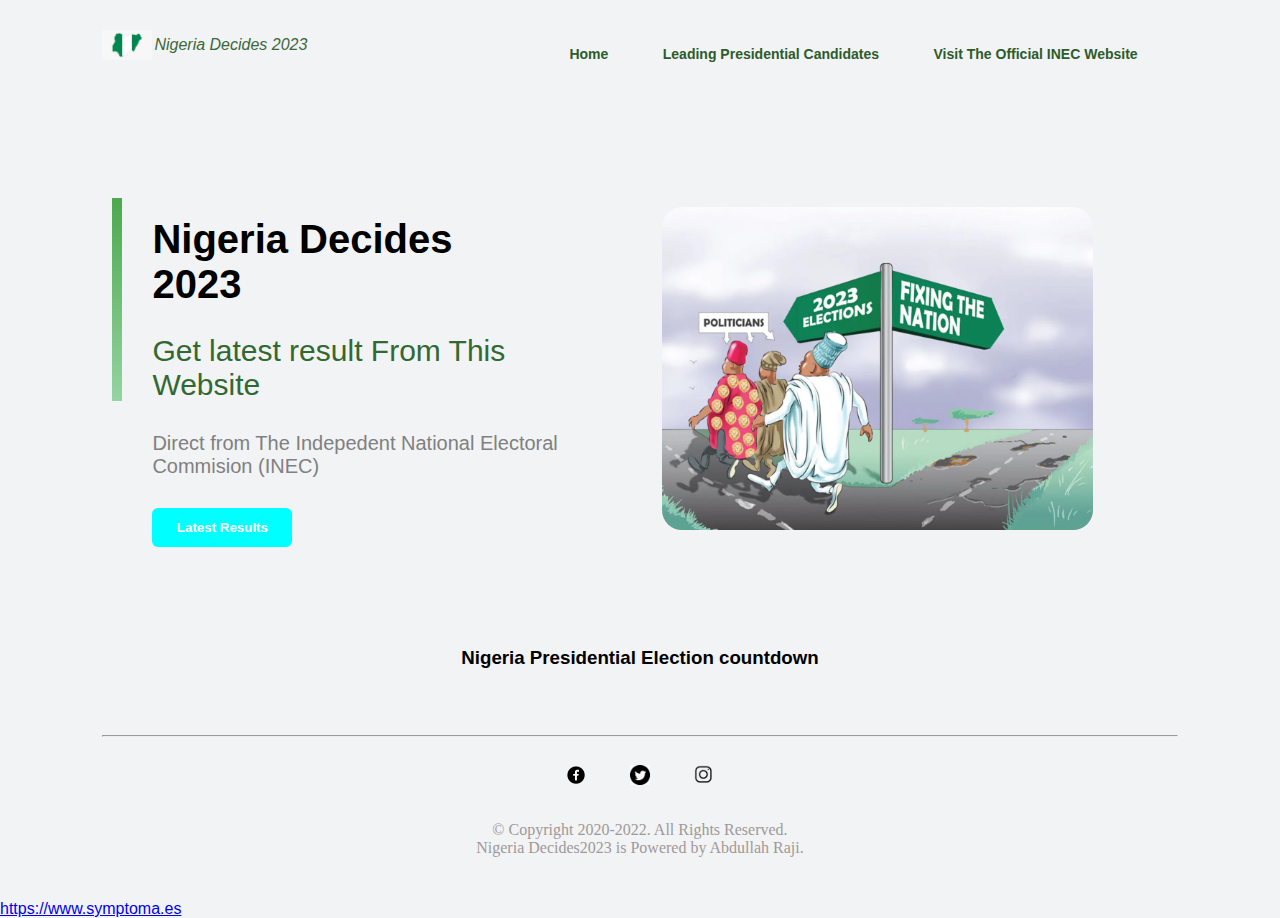
<file: index.html>
<!DOCTYPE html>
<html lang="en">
<head>
    <meta charset="UTF-8">
    <meta http-equiv="X-UA-Compatible" content="IE=edge">
    <meta name="viewport" content="width=device-width, initial-scale=1.0">
    <title>Nigeria Decides2023</title>
    <link rel="stylesheet" href="style.css">
    <!-- Google tag (gtag.js) -->
<script async src="https://www.googletagmanager.com/gtag/js?id=G-ECP4KL616R"></script>
<script>
  window.dataLayer = window.dataLayer || [];
  function gtag(){dataLayer.push(arguments);}
  gtag('js', new Date());

  gtag('config', 'G-ECP4KL616R');
</script>
</head>
<body>
    <div class="container">
        <div class="navbar">
    <img src="logo.png" class="logo">
    <p style="font-style: italic; color: rgb(58, 104, 58); padding: 2px;">Nigeria Decides 2023</p>
    <nav>
        <ul id="menulist">
            <li><a href="index.html">Home</a></li>
  
            <li><a href="leading.html"> Leading Presidential Candidates</a></li>
            <li><a href="https://www.inecnigeria.org/">Visit The Official INEC Website</a></li>

            
            

        </ul>
    </nav>
    <img src="menu-icon.png" class="menu-icon" onclick="togglemenu()">
        </div>
        <div class="row">
            <div class="col-1">
               <h1>Nigeria Decides <br> 2023</h1>
               <h3>Get latest result From This Website</h3>
               <p>Direct from The Indepedent National Electoral Commision (INEC)</p>
               <button type="button"><a href="latest.html">Latest Results</a> <img src="arrow.png" alt=""></button>
              
            </div>
            <div class="col-2">
                <img src="controller.png" class="controller" style="border-radius: 20px; background-color: linear-gradient(green , white);">
               
            </div>
            

           
</div>
<div class="countdown" style="text-align: center;">
    <h3>Nigeria Presidential Election countdown</h3>
</div>
<div id="demo">
   

</div>

<hr>
<div class="social-link">
 <a href="https://www.facebook.com/rajiabolanle.abolanle"> <img src="fb.png"></a>
  <a href="https://twitter.com/RajiAbdullahi18"><img src="twitter.png"></a>
  <img src="instagram.png">

</div>
<div class="company">
    <p style="color: rgb(158, 153, 153); text-align: center; font-family:'Times New Roman', Times, serif;">© Copyright 2020-2022. All Rights Reserved.
       <br> Nigeria Decides2023 is Powered by Abdullah Raji.
        </p>
</div>

             </div>

             <script>
                var menulist = document.getElementById("menulist");
                menulist.style.maxHeight= "0px"
                function togglemenu(){

                    if (  menulist.style.maxHeight == "0px")
                    {
                        menulist.style.maxHeight= "130px"
                    }
                    else 
                    {
                        menulist.style.maxHeight= "0px"
                    }

                }
                
// Set the date we're counting down to
var countDownDate = new Date("February 25, 2023 12:00:00").getTime();

// Update the count down every 1 second
var x = setInterval(function() {

  // Get today's date and time
  var now = new Date().getTime();

  // Find the distance between now and the count down date
  var distance = countDownDate - now;

  // Time calculations for days, hours, minutes and seconds
  var days = Math.floor(distance / (1000 * 60 * 60 * 24));
  var hours = Math.floor((distance % (1000 * 60 * 60 * 24)) / (1000 * 60 * 60));
  var minutes = Math.floor((distance % (1000 * 60 * 60)) / (1000 * 60));
  var seconds = Math.floor((distance % (1000 * 60)) / 1000);

  // Display the result in the element with id="demo"
  document.getElementById("demo").innerHTML = days + "d " + hours + "h "
  + minutes + "m " + seconds + "s ";

  // If the count down is finished, write some text
  if (distance < 0) {
    clearInterval(x);
    document.getElementById("demo").innerHTML = "EXPIRED";
  }
}, 1000);
                
             </script>
           <!DOCTYPE html>
            <a href='https://www.symptoma.es/'>https://www.symptoma.es</a> <script type='text/javascript' src='https://www.freevisitorcounters.com/auth.php?id=cd130d471495966dee981abd501444669b6098c0'></script>
<script type="text/javascript" src="https://www.freevisitorcounters.com/en/home/counter/1005145/t/5"></script>
           <html>
           <body>
             
            
           </body>
           </html>   
              
</body>
</html>
</file>
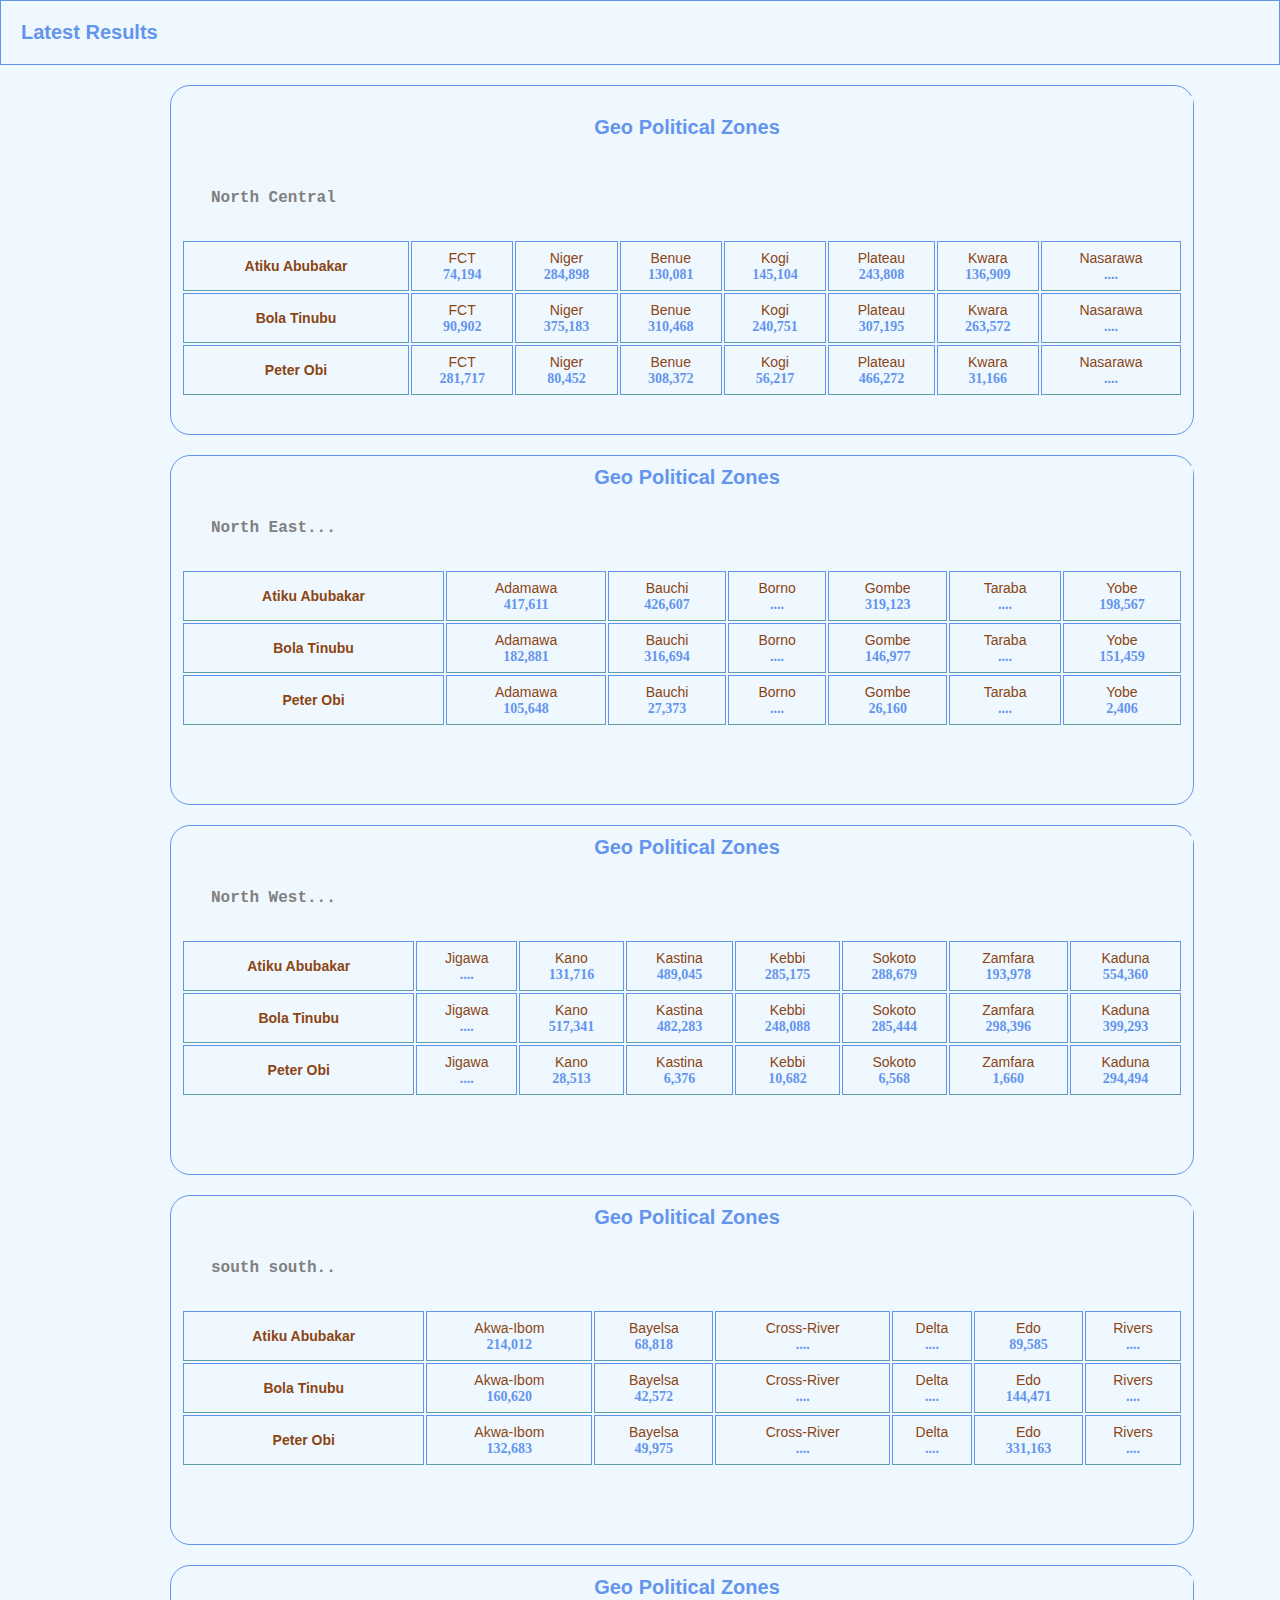
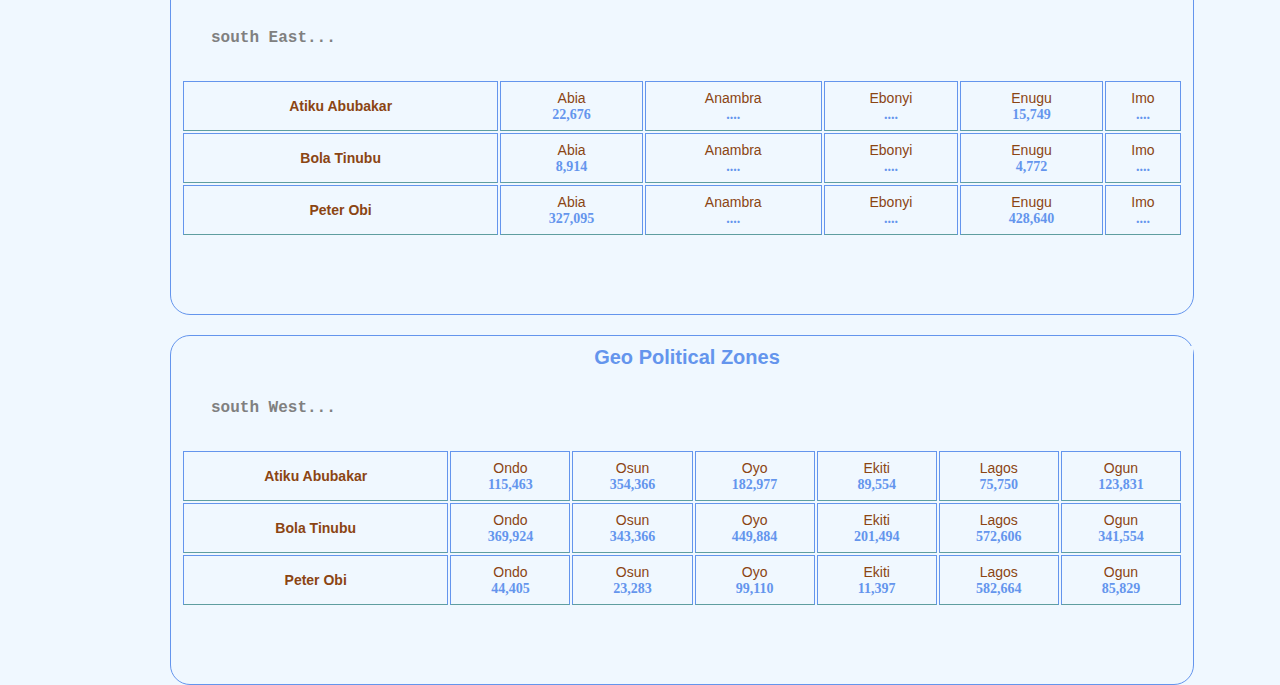
<file: latest.html>
<!DOCTYPE html>
<html lang="en">
  <head>
    <meta charset="UTF-8" />
    <meta http-equiv="X-UA-Compatible" content="IE=edge" />
    <meta name="viewport" content="width=device-width, initial-scale=1.0" />
    <title>nigeriadeciedes2023/latestresults</title>
    <link rel="stylesheet" href="styles.css" />
  </head>
  <body>
    <div class="logotext">
      <h1>Latest Results</h1>
    <a href="index.html"> <img src="logos.png"></a>
    </div>
<div class="regions">
    <h1>Geo Political Zones</h1>
    
 <p> North Central</p>
   
</head>

<table>
    <thead>
        <tr>
            <div class="table">
           
           
        </tr>
     </thead>
    <tbody>
        <tr>
            <th>Atiku Abubakar</th>
            <td>FCT <br><span>74,194</span></td>
            <td>Niger <br><span>284,898</span></td>
            <td>Benue <br><span>130,081</span></td>
            <td> Kogi <br><span>145,104</span></td>
            <td>Plateau <br><span>243,808</span></td>
            <td>Kwara <br><span>136,909</span></td>
            <td>Nasarawa<br><span>....</span></td>

            
        </tr>
        <tr>
            <th>Bola Tinubu</th>
            <td>FCT <br><span>90,902</span></td>
            <td>Niger <br><span>375,183</span></td>
            <td>Benue <br><span>310,468</span></td>
            <td> Kogi <br><span>240,751</span></td>
            <td>Plateau <br><span>307,195</span></td>
            <td>Kwara <br><span>263,572</span></td>
            <td>Nasarawa<br><span>....</span></td>

            
            
        </tr>
        <tr>
            <th>Peter Obi</th>
            <td>FCT <br><span>281,717</span></td>
            <td>Niger <br><span>80,452</span></td>
            <td>Benue <br><span>308,372</span></td>
            <td> Kogi <br><span>56,217</span></td>
            <td>Plateau <br><span>466,272</span></td>
            <td>Kwara <br><span>31,166</span></td>
            <td>Nasarawa<br><span>....</span></td>

            
           
        </tr>
    </tbody>
</table>

</div>

<div class="regions">
  <h1 style="padding: 0;">Geo Political Zones</h1>
  
  
<p>North East...</p>
 
</head>

<table>
  <thead>
      <tr>
          <div class="table">
         
        
      </tr>
   </thead>
  <tbody>
      <tr>
          <th>Atiku Abubakar</th>     
          <td>Adamawa <br><span>417,611</span></td>
            <td>Bauchi <br><span>426,607</span></td>
            <td>Borno<br><span>....</span></td>
            <td> Gombe <br><span>319,123</span></td>
            <td>Taraba <br><span>....</span></td>
            <td>Yobe<br><span>198,567</span></td>
            
          
      </tr>
      <tr>
          <th>Bola Tinubu</th>
          <td>Adamawa <br><span>182,881</span></td>
          <td>Bauchi <br><span>316,694</span></td>
          <td>Borno<br><span>....</span></td>
          <td> Gombe <br><span>146,977</span></td>
          <td>Taraba <br><span>....</span></td>
          <td>Yobe<br><span>151,459</span></td>
          
      </tr>
      <tr>
          <th>Peter Obi</th>
          <td>Adamawa <br><span>105,648</span></td>
          <td>Bauchi <br><span>27,373</span></td>
          <td>Borno<br><span>....</span></td>
          <td> Gombe <br><span>26,160</span></td>
          <td>Taraba <br><span>....</span></td>
          <td>Yobe<br><span>2,406</span></td>
      </tr>
  </tbody>
</table>

</div>

<div class="regions">
    <h1 style="padding: 0;">Geo Political Zones</h1>
    
    
  <p>North West...</p>
   
  </head>
  
  <table>
    <thead>
        <tr>
            <div class="table">
           
          
        </tr>
     </thead>
    <tbody>
        <tr>
            <th>Atiku Abubakar</th>     
            <td>Jigawa <br><span>....</span></td>
              <td>Kano <br><span>131,716</span></td>
              <td>Kastina<br><span>489,045</span></td>
              <td> Kebbi<br><span>285,175</span></td>
              <td>Sokoto<br><span>288,679</span></td>
              <td>Zamfara<br><span>193,978</span></td>
              <td>Kaduna<br><span>554,360</span></td>

              

              
            
        </tr>
        <tr>
            <th>Bola Tinubu</th>
            <td>Jigawa <br><span>....</span></td>
              <td>Kano <br><span>517,341</span></td>
              <td>Kastina<br><span>482,283</span></td>
              <td> Kebbi<br><span>248,088</span></td>
              <td>Sokoto<br><span>285,444</span></td>
              <td>Zamfara<br><span>298,396</span></td>
              <td>Kaduna<br><span>399,293</span></td>

              
            
        </tr>
        <tr>
            <th>Peter Obi</th>
            <td>Jigawa <br><span>....</span></td>
            <td>Kano <br><span>28,513</span></td>
            <td>Kastina<br><span>6,376</span></td>
            <td> Kebbi<br><span>10,682</span></td>
            <td>Sokoto<br><span>6,568</span></td>
            <td>Zamfara<br><span>1,660</span></td>
            <td>Kaduna<br><span>294,494</span></td>

            
        </tr>
    </tbody>
  </table>
  
  </div>

  <div class="regions">
    <h1 style="padding: 0;">Geo Political Zones</h1>
    
    
  <p>south south..</p>
   
  </head>
  
  <table>
    <thead>
        <tr>
            <div class="table">
           
          
        </tr>
     </thead>
    <tbody>
        <tr>
            <th>Atiku Abubakar</th>     
            <td>Akwa-Ibom <br><span>214,012</span></td>
              <td>Bayelsa <br><span>68,818</span></td>
              <td>Cross-River<br><span>....</span></td>
              <td> Delta<br><span>....</span></td>
              <td>Edo<br><span>89,585</span></td>
              <td>Rivers<br><span>....</span></td>
              
            
        </tr>
        <tr>
            <th>Bola Tinubu</th>
            <td>Akwa-Ibom <br><span>160,620</span></td>
            <td>Bayelsa <br><span>42,572</span></td>
            <td>Cross-River<br><span>....</span></td>
            <td> Delta<br><span>....</span></td>
            <td>Edo<br><span>144,471</span></td>
            <td>Rivers<br><span>....</span></td>
              
            
        </tr>
        <tr>
            <th>Peter Obi</th>
            <td>Akwa-Ibom <br><span>132,683</span></td>
            <td>Bayelsa <br><span>49,975</span></td>
            <td>Cross-River<br><span>....</span></td>
            <td> Delta<br><span>....</span></td>
            <td>Edo<br><span>331,163</span></td>
            <td>Rivers<br><span>....</span></td>
            
        </tr>
    </tbody>
  </table>
  
  </div>


  <div class="regions">
    <h1 style="padding: 0;">Geo Political Zones</h1>
    
    
  <p>south East...</p>
   
  </head>
  
  <table>
    <thead>
        <tr>
            <div class="table">
           
          
        </tr>
     </thead>
    <tbody>
        <tr>
            <th>Atiku Abubakar</th>     
            <td>Abia <br><span>22,676</span></td>
              <td>Anambra <br><span>....</span></td>
              <td>Ebonyi<br><span>....</span></td>
              <td> Enugu<br><span>15,749</span></td>
              <td>Imo<br><span>....</span></td>
            
              
            
        </tr>
        <tr>
            <th>Bola Tinubu</th>
            <td>Abia <br><span>8,914</span></td>
              <td>Anambra <br><span>....</span></td>
              <td>Ebonyi<br><span>....</span></td>
              <td> Enugu<br><span>4,772</span></td>
              <td>Imo<br><span>....</span></td>
              
            
        </tr>
        <tr>
            <th>Peter Obi</th>
            <td>Abia <br><span>327,095</span></td>
            <td>Anambra <br><span>....</span></td>
            <td>Ebonyi<br><span>....</span></td>
            <td> Enugu<br><span>428,640</span></td>
            <td>Imo<br><span>....</span></td>
        </tr>
    </tbody>
  </table>
  
  </div>

  <div class="regions">
    <h1 style="padding: 0;">Geo Political Zones</h1>
    
    
  <p>south West...</p>
   
  </head>
  
  <table>
    <thead>
        <tr>
            <div class="table">
           
          
        </tr>
     </thead>
    <tbody>
        <tr>
            <th>Atiku Abubakar</th>     
            <td>Ondo<br><span>115,463</span></td>
              <td>Osun <br><span>354,366</span></td>
              <td>Oyo<br><span>182,977</span></td>
              <td> Ekiti<br><span>89,554</span></td>
              <td>Lagos<br><span>75,750</span></td>
              <td>Ogun<br><span>123,831</span></td>

            
              
            
        </tr>
        <tr>
            <th>Bola Tinubu</th>
            <td>Ondo<br><span>369,924</span></td>
            <td>Osun <br><span>343,366</span></td>
            <td>Oyo<br><span>449,884</span></td>
            <td> Ekiti<br><span>201,494</span></td>
            <td>Lagos<br><span>572,606</span></td>
            <td>Ogun<br><span>341,554</span></td>
            
        </tr>
        <tr>
            <th>Peter Obi</th>
            <td>Ondo<br><span>44,405</span></td>
            <td>Osun <br><span>23,283</span></td>
            <td>Oyo<br><span>99,110</span></td>
            <td> Ekiti<br><span>11,397</span></td>
            <td>Lagos<br><span>582,664</span></td>
            <td>Ogun<br><span>85,829</span></td>
        </tr>
    </tbody>
  </table>
  
  </div>



</body>

</div>
   

  </body>
</html>
</file>
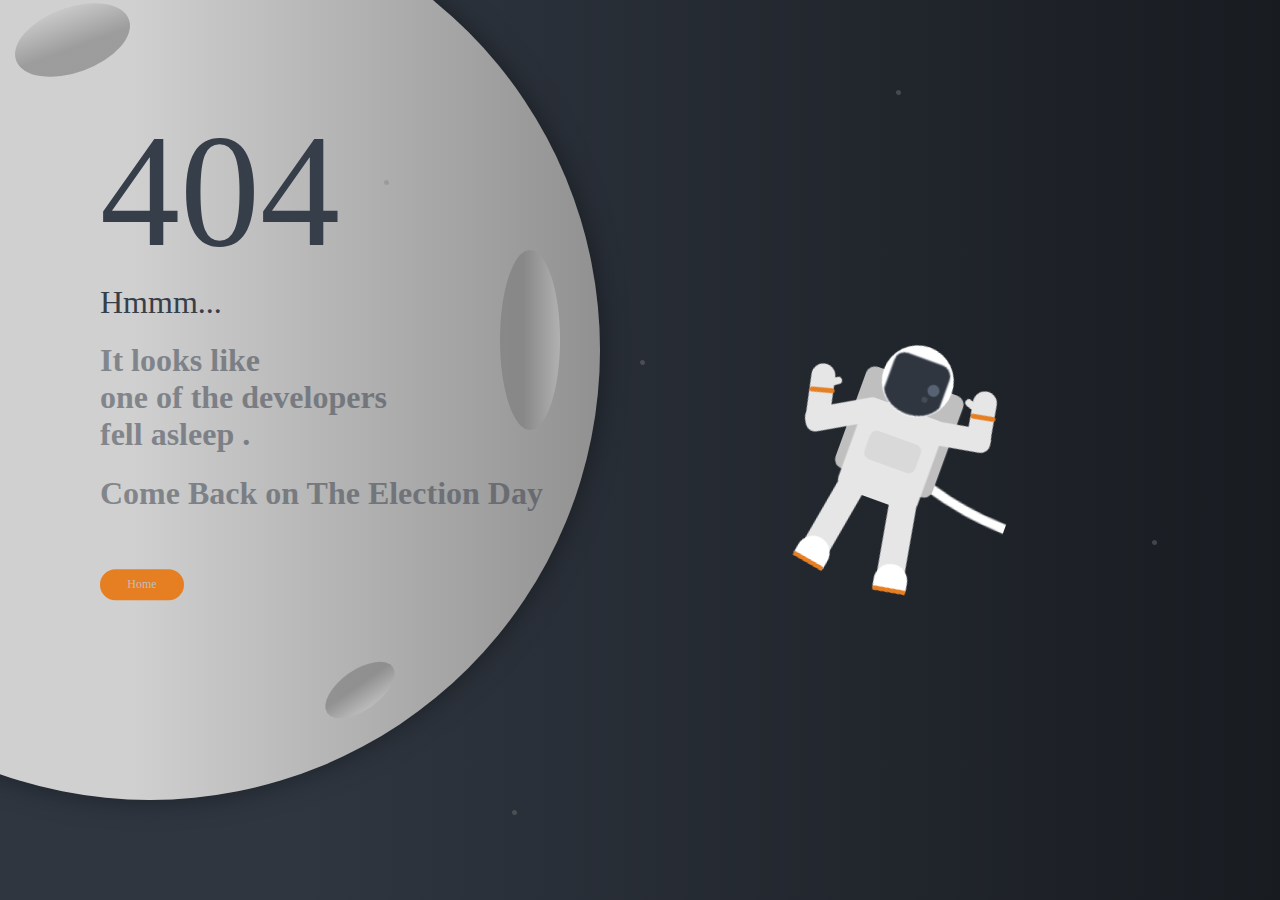
<file: latests.html>
<!DOCTYPE html>
<html lang="en">
<head>
  <meta charset="UTF-8" />
  <title>404 Error Page</title>
  <meta name="viewport" content="width=device-width, initial-scale=1.0" />
  <meta https-equiv="X-UA-Compatible" content="ie=edge" />
  <link rel="stylesheet" href="stylef.css" />
  <link href="https://fonts.googleapis.com/css2?family=IBM+Plex+Sans:wght@500&display=swap" rel="stylesheet">
  <link rel="stylesheet" href="https://cdnjs.cloudflare.com/ajax/libs/font-awesome/4.7.0/css/font-awesome.min.css">
</head>
<body>
    <div class="moon"></div>
    <div class="moon__crater moon__crater1"></div>
    <div class="moon__crater moon__crater2"></div>
    <div class="moon__crater moon__crater3"></div>
    
    <div class="star star1"></div>
    <div class="star star2"></div>
    <div class="star star3"></div>
    <div class="star star4"></div>
    <div class="star star5"></div>
    
    <div class="error">
      <div class="error__title"> 404 </div>
      <div class="error__subtitle">Hmmm...</div>
      <div class="error__description">
        <h1>It looks like <br> one of the   developers <br> fell asleep .</h1>
      <h1>Come Back on The Election Day</h1></div>

      <button class="error__button error__button--active"><a href="index.html">Home</a></button>
      
    </div>
    
    <div class="astronaut">
      <div class="astronaut__backpack"></div>
      <div class="astronaut__body"></div>
      <div class="astronaut__body__chest"></div>
      <div class="astronaut__arm-left1"></div>
      <div class="astronaut__arm-left2"></div>
      <div class="astronaut__arm-right1"></div>
      <div class="astronaut__arm-right2"></div>
      <div class="astronaut__arm-thumb-left"></div>
      <div class="astronaut__arm-thumb-right"></div>
      <div class="astronaut__leg-left"></div>
      <div class="astronaut__leg-right"></div>
      <div class="astronaut__foot-left"></div>
      <div class="astronaut__foot-right"></div>
      <div class="astronaut__wrist-left"></div>
      <div class="astronaut__wrist-right"></div>
      
      <div class="astronaut__cord">
        <canvas id="cord" height="500px" width="200px"></canvas>
      </div>
      
      <div class="astronaut__head">
        <canvas id="visor" width="60px" height="60px"></canvas>
        <div class="astronaut__head-visor-flare1"></div>
        <div class="astronaut__head-visor-flare2"></div>
      </div>
    </div>
    <script>
        function drawVisor() {
  const canvas = document.getElementById('visor');
  const ctx = canvas.getContext('2d');
  
  ctx.beginPath();
  ctx.moveTo(5, 45);
  ctx.bezierCurveTo(15, 64, 45, 64, 55, 45);
  
  ctx.lineTo(55, 20);
  ctx.bezierCurveTo(55, 15, 50, 10, 45, 10);
  
  ctx.lineTo(15, 10);
  
  ctx.bezierCurveTo(15, 10, 5, 10, 5, 20);
  ctx.lineTo(5, 45);
  
  ctx.fillStyle = '#2f3640';
  ctx.strokeStyle = '#f5f6fa';
  ctx.fill();
  ctx.stroke();
}

const cordCanvas = document.getElementById('cord');
const ctx = cordCanvas.getContext('2d');

let y1 = 160;
let y2 = 100;
let y3 = 100;

let y1Forward = true;
let y2Forward = false;
let y3Forward = true;

function animate() {
  requestAnimationFrame(animate);
  ctx.clearRect(0, 0, innerWidth, innerHeight);
  
  ctx.beginPath();
  ctx.moveTo(130, 170);
  ctx.bezierCurveTo(250, y1, 345, y2, 400, y3);
  
  ctx.strokeStyle = 'white';
  ctx.lineWidth = 8;
  ctx.stroke();
 
  
  if (y1 === 100) {
    y1Forward = true;
  }
  
  if (y1 === 300) {
    y1Forward = false;
  }
  
  if (y2 === 100) {
    y2Forward = true;
  }
  
  if (y2 === 310) {
    y2Forward = false;
  }
  
  if (y3 === 100) {
    y3Forward = true;
  }
  
  if (y3 === 317) {
    y3Forward = false;
  }
  
  y1Forward ? y1 += 1 : y1 -= 1;
  y2Forward ? y2 += 1 : y2 -= 1;
  y3Forward ? y3 += 1 : y3 -= 1;
}

drawVisor();
animate();


    </script>

</body>
</html>
</file>
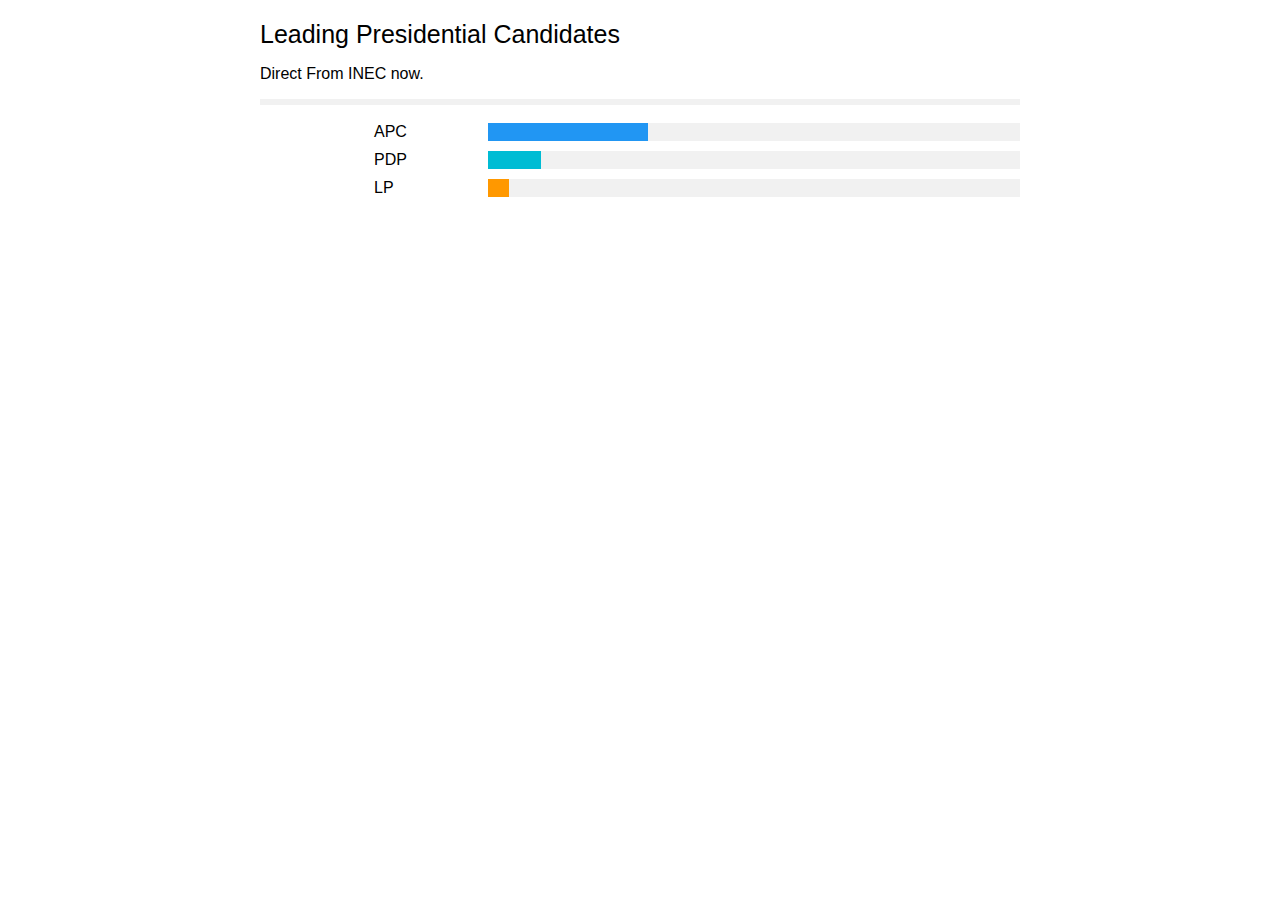
<file: leading.html>
<!DOCTYPE html>
<html>
<head>
<meta name="viewport" content="width=device-width, initial-scale=1">
<!-- Font Awesome Icon Library -->
<link rel="stylesheet" href="https://cdnjs.cloudflare.com/ajax/libs/font-awesome/4.7.0/css/font-awesome.min.css">
<style>
* {
  box-sizing: border-box;
}

body {
  font-family: Arial;
  margin: 0 auto; /* Center website */
  max-width: 800px; /* Max width */
  padding: 20px;
}

.heading {
  font-size: 25px;
  margin-right: 25px;
}

.fa {
  font-size: 25px;
}

.checked {
  color: orange;
}

/* Three column layout */
.side {
  float: left;
  width: 15%;
  margin-top:10px;
}

.middle {
  margin-top:10px;
  float: left;
  width: 70%;
}

/* Place text to the right */
.right {
  text-align: right;
}

/* Clear floats after the columns */
.row:after {
  content: "";
  display: table;
  clear: both;
}

/* The bar container */
.bar-container {
  width: 100%;
  background-color: #f1f1f1;
  text-align: center;
  color: white;
}

/* Individual bars */
.bar-5 {width: 100%; height: 18px; background-color: #04AA6D;}
.bar-4 {width: 30%; height: 18px; background-color: #2196F3;}
.bar-3 {width: 10%; height: 18px; background-color: #00bcd4;}
.bar-2 {width: 4%; height: 18px; background-color: #ff9800;}
.bar-1 {width: 15%; height: 18px; background-color: #f44336;}

/* Responsive layout - make the columns stack on top of each other instead of next to each other */
@media (max-width: 400px) {
  .side, .middle {
    width: 100%;
  }
  .right {
    display: none;
  }
}
</style>
</head>
<body>

<span class="heading">Leading Presidential Candidates</span>

<p>Direct From INEC now.</p>
<hr style="border:3px solid #f1f1f1">

<div class="row">
  
 
  <div class="side right">
    <div></div>
  </div>
  <div class="side">
    <div>APC</div>
  </div>
  <div class="middle">
    <div class="bar-container">
      <div class="bar-4"></div>
    </div>
  </div>
  <div class="side right">
    <div></div>
  </div>
  <div class="side">
    <div>PDP</div>
  </div>
  <div class="middle">
    <div class="bar-container">
      <div class="bar-3"></div>
    </div>
  </div>
  <div class="side right">
    <div></div>
  </div>
  <div class="side">
    <div>LP </div>
  </div>
  <div class="middle">
    <div class="bar-container">
      <div class="bar-2"></div>
    </div>
  </div>
  <div class="side right">
    <div></div>
  </div>
 

</body>
</html>
</file>
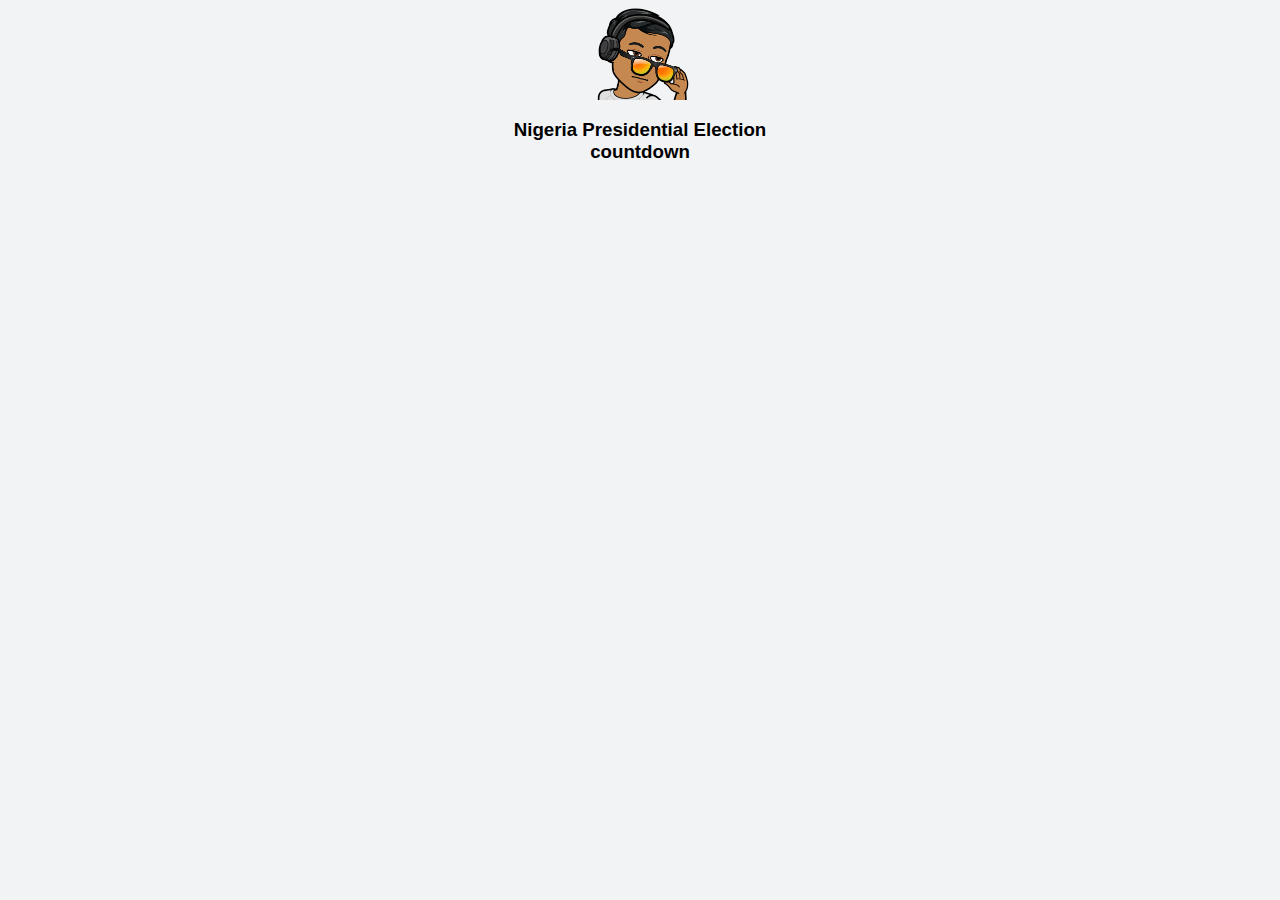
<file: leadings.html>
<!DOCTYPE html>
<html lang="en">
<head>
    <meta charset="UTF-8">
    <meta http-equiv="X-UA-Compatible" content="IE=edge">
    <meta name="viewport" content="width=device-width, initial-scale=1.0">
    <title>Nigeria Decides2023</title>
    <link rel="stylesheet" href="style.css">
</head>
<body>
    <div class="countdown" style="text-align:center">
        <img src="pic.png">
        <h3>Nigeria Presidential Election <br> countdown</h3>
    </div>
    <div id="demo"></div>
    <script>
        // Set the date we're counting down to
var countDownDate = new Date("February 25, 2023 12:00:00").getTime();

// Update the count down every 1 second
var x = setInterval(function() {

  // Get today's date and time
  var now = new Date().getTime();

  // Find the distance between now and the count down date
  var distance = countDownDate - now;

  // Time calculations for days, hours, minutes and seconds
  var days = Math.floor(distance / (1000 * 60 * 60 * 24));
  var hours = Math.floor((distance % (1000 * 60 * 60 * 24)) / (1000 * 60 * 60));
  var minutes = Math.floor((distance % (1000 * 60 * 60)) / (1000 * 60));
  var seconds = Math.floor((distance % (1000 * 60)) / 1000);

  // Display the result in the element with id="demo"
  document.getElementById("demo").innerHTML = days + "d " + hours + "h "
  + minutes + "m " + seconds + "s ";

  // If the count down is finished, write some text
  if (distance < 0) {
    clearInterval(x);
    document.getElementById("demo").innerHTML = "EXPIRED";
  }
}, 1000);
    </script>
</body>
</html>
</file>
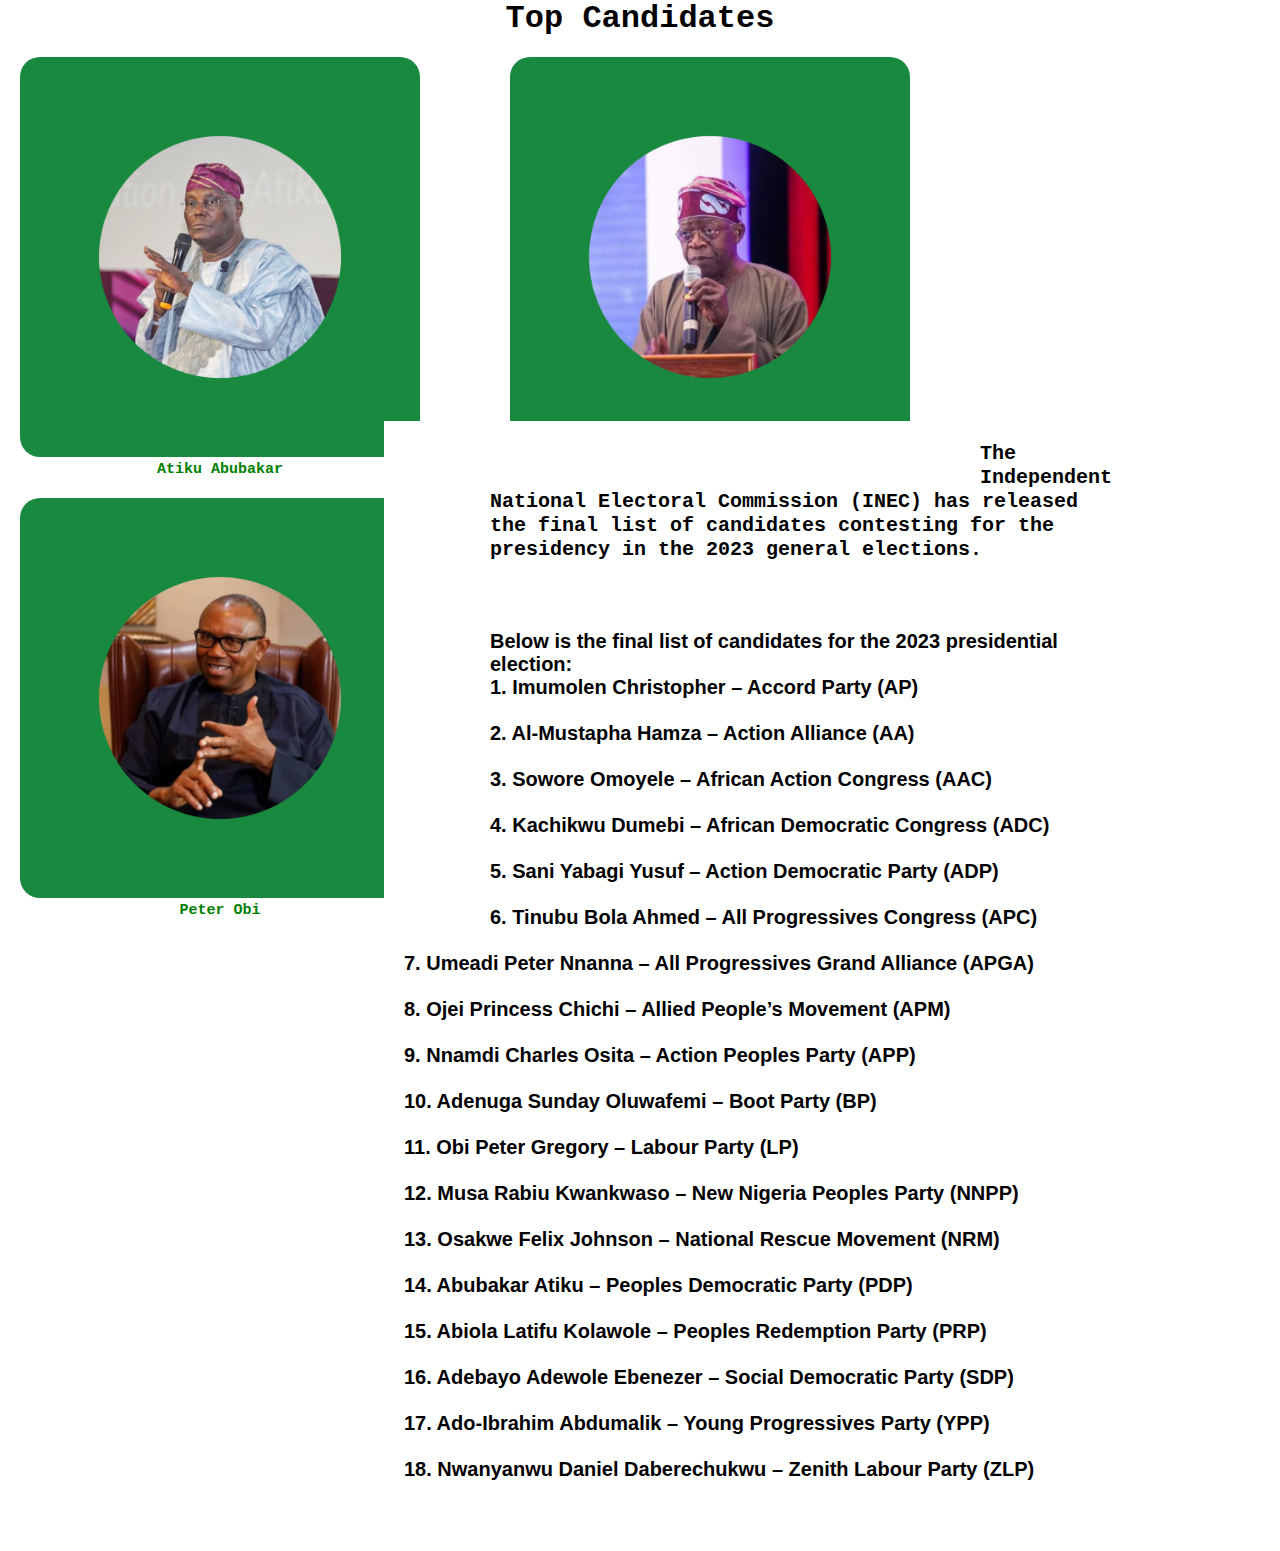
<file: political.html>
<!DOCTYPE html>
<html lang="en">
<head>
    <meta charset="UTF-8">
    <meta http-equiv="X-UA-Compatible" content="IE=edge">
    <meta name="viewport" content="width=device-width, initial-scale=1.0">
    <link rel="stylesheet" href="poli.css">
    <title>Political Parties</title>
</head>
<body>
    <div class="container">
        <div class="top">
          <h1>Top Candidates</h1>
       <ul>
            <div class="imgcolumn">
             <img src="atikus.png" alt="">
             <h1>Atiku Abubakar</h1>
            </div>
            <div class="imgcolumn">
            <img src="tinubus.png" alt="">
            <h1>Bola Tinubu</h1>
            </div>
            <div class="imgcolumn">
            <img src="peters.png" alt="">
            <h1>Peter Obi</h1>
            </div>
       </ul>

       <div class="text">
        <article>
            <b>The Independent National Electoral Commission (INEC) has released the final list of candidates contesting for the presidency in the 2023 general elections.</b>
<br>
<br>
<br>
<br>

            Below is the final list of candidates for the 2023 presidential election:
            <br>

1. Imumolen Christopher  – Accord Party (AP)
<br>
<br>

2. Al-Mustapha Hamza – Action Alliance (AA)
<br>
<br>

3. Sowore Omoyele – African Action Congress (AAC)
<br>
<br>

4. Kachikwu Dumebi – African Democratic Congress (ADC)
<br>
<br>

5. Sani Yabagi Yusuf  – Action Democratic Party (ADP)
<br>
<br>

6. Tinubu Bola Ahmed – All Progressives Congress (APC)
<br>
<br>

7. Umeadi Peter Nnanna –  All Progressives Grand Alliance (APGA)
<br>
<br>

8. Ojei Princess Chichi – Allied People’s Movement (APM)
<br>
<br>

9. Nnamdi Charles Osita – Action Peoples Party (APP)
<br>
<br>

10. Adenuga Sunday Oluwafemi – Boot Party (BP)
<br>
<br>

11. Obi Peter Gregory – Labour Party (LP)
<br>
<br>

12. Musa Rabiu Kwankwaso  – New Nigeria Peoples Party (NNPP)
<br>
<br>

13. Osakwe Felix Johnson  –  National Rescue Movement (NRM)
<br>
<br>

14. Abubakar Atiku – Peoples Democratic Party (PDP)
<br>
<br>

15. Abiola Latifu Kolawole – Peoples Redemption Party (PRP)
<br>
<br>

16. Adebayo Adewole Ebenezer – Social Democratic Party (SDP)
<br>
<br>

17. Ado-Ibrahim Abdumalik  – Young Progressives Party (YPP)
<br>
<br>

18. Nwanyanwu Daniel Daberechukwu – Zenith Labour Party (ZLP)
<br>
        </article>
       </div>
        </div>
    </div>
</body>
</html>
</file>
<file: style.css>
body{

    background-repeat: no-repeat;
    background-attachment: fixed;
    background-size: 100% 100%;
    height: 100%;
    margin: 0;
    font-family: sans-serif;
    background-color: #f2f3f4;
}

.container {
    width: 100%;
    min-height: 100vh;
    padding-left: 8%;
    padding-right: 8%;
    box-sizing: border-box;
    overflow: hidden;
}
.navbar{
    width: 100%;
    display: flex;
    align-items: center;
}
.logo{
    width: 50px;
    cursor: pointer;
    margin: 30px 0;
}
.menu-icon{
    width: 30px;
    cursor: pointer;
    display: none;
}
nav{
    flex: 1;
    text-align: right;
 
}
nav ul li {
    list-style: none;
    display: inline-block;
    margin-right: 30px;
}

nav ul li a {
    text-decoration: none;
    color: rgb(44, 91, 44);
    font-size: 14px;
    font-weight: bold;
    padding: 10px;
}
nav ul li a:hover{
    color: #ff5e2C;
}
.row{
    display: flex;
    justify-content: space-around;
    align-items: center;
    margin: 100px 0;
}
.col-1{
    flex-basis: 40%;
    position: relative;
    margin-left: 50px;
}
.col-1 h1{
    font-size: 40px;


}
.col-1 h3{
    font-size: 30px;
    color: rgb(50, 105, 50);
    font-weight: 100;
    margin: 20px 0 10px;
}
.col-1 p{
    font-size: 16px;
    color: gray;
    font-weight: 100;
    margin: 30px 0;
    font-size: 20px;

}

button{
    width: 140px;
    border: 0;
    padding: 12px 10px;
    outline: none;
    color: white;
    background-color: aqua;
    border-radius: 6px;
    font-weight: bold;
    cursor: pointer;
    transition: width 0.5s;
}
button img{
    width: 30px;
    display: none;
    color: aqua;
}
button a {
    text-decoration: none;
    color: white;
}
button:hover img{
    display: block;
}
button:hover{
    width: 160px;
    display: flex;
    align-items: center;
    justify-content: space-between;
}
.col-1::after{
    content: '';
    width: 10px;
    height: 57%;
    background: linear-gradient(rgb(76, 169, 76),rgb(148, 212, 162));
    position: absolute;
    left: -40px;
    top: 8px;
}
.col-2{
    position: relative;
    flex-basis: 60%;
    display: flex;
    align-items: center;
}
.col-2 .controller{
    width: 70%;
    margin-left: 100px;

}
.mySlides {
    display: none;
}
    img {vertical-align: middle;
    width: 100px;
    }


.slideshow-container{
    max-width: 100px;
    position: relative;
    margin: auto;

}

.text{
    color: #F2f2f2;
    font-size: 15px;
    position: 8px 12px;
    position: absolute;
    bottom: 8px;
    width: 100%;
    text-align: center;
}
.numbertext{
    color: #F2f2f2;
    font-size: 12px;
    padding: 8px 12px;
    position: absolute;
    top: 0;
}
.dot {
    height: 15px;
    width: 15px;
    margin: 0 2px;
    background-color: #bbb;
    border-radius: 50%;
    display: inline-block;
    transition: background-color 0.6s ease;
}
.active{
    background-color: #717171;
}

.fade {
    animation-name: fade;
    animation-duration: 1.5s;
}
@keyframes fade{
    from {opacity: .4}
    to {opacity: 1}
}
.social-link img {
  margin: 20px;
    width: 20px;
}
.social-link{
    text-align: center;
}
@media only screen and (max-width: 700px){
    nav ul{
        width: 100%;
        border-radius: 10px;
        height: 270px;
    background: linear-gradient(#06beb6,#48b1bf);
        position: absolute;
        top: 65px;
        right: 0;
        z-index: 3;
    }
    nav ul li {
        display: block;
        padding: 10px;
        font-weight: bold;
      

    }
    nav ul li a {
        color: #fff
        }
    .menu-icon{
        display: block;
    }
    #menulist{
        overflow: hidden;
        transition: 0.5sec;
    }
    .row{
        flex-direction: column-reverse;
        margin: 50px 0;
    }
    .col-2{
        flex-basis: 100%;
        margin-bottom: 50px;
    }
    .col-2 .controller{
        width: 77%;
        display: flex;
        margin-left: 20px ;
    }
    .col-1{
        flex-basis: 100%;
    }
    .col-1 h1{
        font-size: 30px;
    }
    .col-1 h3 {
        font-size: 25px;
    }
    .subscribe {
        align-items: center;
        
    }
}

 #demo {
    font-size: 30px;
    text-align: center;
   
    padding: 20px;
    border-radius: 20px;
}
</file>
<file: styles.css>
*{
background-color: aliceblue;
    width: 100;
    padding: 0;
    margin: 0;
}
.logotext{
    position: static;
    border: 1px solid cornflowerblue;
}
h1{
    color: cornflowerblue;
    font-family:'Trebuchet MS', 'Lucida Sans Unicode', 'Lucida Grande', 'Lucida Sans', Arial, sans-serif;
    font-size: 20px;
    padding: 20px;
}
.regions{
    border: 1px solid cornflowerblue;
    width: 80%;
    padding: 10px;
    height: 350px;
    margin-top: 20px;
    border-radius: 20px;
    margin-left: 170px;

}
.regions h1{
    text-align: center;
    margin-right: -10px;
}
.logotext img{
    width: 25px;
    display: flex;
    float: right;
  margin-top: -39px;
}
.logotext a {
    padding: 0;
}
a, p{
    color: gray;
    font-weight: bold;
    font-family: 'Courier New', Courier, monospace;
    padding: 30px;
    text-decoration: none;
}
a{
    display: flex;
    float:right;
    margin-top: -90px;
    margin-right: 30px;
    padding: 40px;
}
h4{
    color: rgb(183, 172, 172);
    font-family:sans-serif;
    margin-left: 90px;
    padding: 10px;
}
.line{
    border-left: 6px solid cornflowerblue;
    height: 400px;
    position: absolute;
    right: 70%;
    top: 100px;
}

span{
    font-weight: bold;
    color: cornflowerblue;
    font-family: 'Times New Roman', Times, serif;
}
@import url('https://fonts.googleapis.com/css?family=Roboto:300');

  * {
      box-sizing: border-box;
      font-family: 'Roboto', sans-serif;
  }

  table {
      width: 100%;
      font-size: 14px;
      color: saddlebrown;
  }

  thead {
      background-color: cornflowerblue;
     
  }

  th,td {
      text-align: center;
      border: 0;
      border-bottom: 1px solid cadetblue;
      height: 50px;
      border-right: 1px solid cornflowerblue;
      border-left: 1px solid cornflowerblue;
      border-top: 1px solid cornflowerblue;
  }
  @media (max-width: 700px) {
    th, td {
        display: block;
        float: left;
      
    }

    th {
        width: 100%;
        background-color: rgb(rgb(2, 35, 2));
       
        font-family: 'Franklin Gothic Medium', 'Arial Narrow', Arial, sans-serif;
        padding-top: 10px;
        font-weight: bolder;
    }

    td {
        width: 33.33%;
        
    }
   

    thead th {
        display: none;

    }
    table{
       margin-left: -48%;
       margin-right: 0px;
       margin-top: 100px;
       text-align: center;
       padding: 0;
    }
    .logotext img {
        margin-right: 1px;
        padding: 0;
        margin-top: 50px;
    
    }
    p {
        margin-left: -160px;
        margin-top: 60px;
        padding: 0%;

    }
   
    
    .regions{
    height: 800%;
    display: flex;
    float: right;
    margin-right: 50px;
    width: 80%;
    text-align: center;
    }
    .regions h1{
        padding: 0%;
       
    }
    .table{
        display: none;
        margin-left: 30px;
    }

    td::before {
        display: block;
        font-weight: bold;
        margin-top: .33em;
        margin-bottom: .33em;
    }

   

    
}

@media (min-width: 501px) and (max-width: 700px) {
    td {
        width: 25%;
    
    }
    
    
}
</file>
<file: stylef.css>
html,
body {
  height: 100%;
  width: 100%;
  margin: 0px;
  background: linear-gradient(90deg, rgba(47,54,64,1) 23%, rgba(24,27,32,1) 100%);
}

.moon {
  background: linear-gradient(90deg, rgba(208,208,208,1) 48%, rgba(145,145,145,1) 100%);
  position: absolute;
  top: -100px;
  left: -300px;
  width: 900px;
  height: 900px;
  content: '';
  border-radius: 100%;
  box-shadow: 0px 0px 30px -4px rgba(0,0,0,0.5);
}

.moon__crater {
  position: absolute;
  content: '';
  border-radius: 100%;
  background: linear-gradient(90deg, rgba(122,122,122,1) 38%, rgba(195,195,195,1) 100%);
  opacity: 0.6;
}

.moon__crater1 {
  top: 250px;
  left: 500px;
  width: 60px;
  height: 180px;
}

.moon__crater2 {
  top: 650px;
  left: 340px;
  width: 40px;
  height: 80px;
  transform: rotate(55deg);
}

.moon__crater3 {
  top: -20px;
  left: 40px;
  width: 65px;
  height: 120px;
  transform: rotate(250deg);
}

.star {
  background: grey;
  position: absolute;
  width: 5px;
  height: 5px;
  content: '';
  border-radius: 100%;
  transform: rotate(250deg);
  opacity: 0.4;
  animation-name: shimmer;
  animation-duration: 1.5s;
  animation-iteration-count: infinite;
  animation-direction: alternate;
}

@keyframes shimmer {
  from {opacity: 0;}
  to {opacity: 0.7;}
}

.star1 {
  top: 40%;
  left: 50%;
  animation-delay: 1s;
}

.star2 {
  top: 60%;
  left: 90%;
  animation-delay: 3s;
}

.star3 {
  top: 10%;
  left: 70%;
  animation-delay: 2s;
}

.star4 {
  top: 90%;
  left: 40%;
}

.star5 {
  top: 20%;
  left: 30%;
  animation-delay: 0.5s;
}

.error {
  position: absolute;
  left: 100px;
  top: 400px;
  transform: translateY(-60%);
  font-family: 'Righteous', cursive;
  color: #363e49;
}

.error__title {
  font-size: 10em;
}

.error__subtitle {
  font-size: 2em;
}

.error__description {
  opacity: 0.5;
}

.error__button {
  min-width: 7em;
  margin-top: 3em;
  margin-right: 0.5em;
  padding: 0.5em 2em;
  outline: none;
  border: 2px solid #2f3640;
  background-color: transparent;
  border-radius: 8em;
  color: #576375;
  cursor: pointer;
  transition-duration: 0.2s;
  font-size: 0.75em;
  font-family: 'Righteous', cursive;
}

.error__button:hover {
  color: #21252c;
}
a {
    text-decoration: none;
    color: #bfbfbf;
}

.error__button--active {
  background-color: #e67e22;
  border: 2px solid #e67e22;
  color: white;
}

.error__button--active:hover {
  box-shadow: 0px 0px 8px 0px rgba(0,0,0,0.5);
  color: white;
}

.astronaut {
  position: absolute;
  width: 185px;
  height: 300px;
  left: 70%;
  top: 50%;
  transform: translate(-50%, -50%) rotate(20deg) scale(1.2);
}

.astronaut__head {
  background-color: white;
  position: absolute;
  top: 60px;
  left: 60px;
  width: 60px;
  height: 60px;
  content: '';
  border-radius: 2em;
}

.astronaut__head-visor-flare1 {
  background-color: #7f8fa6;
  position: absolute;
  top: 28px;
  left: 40px;
  width: 10px;
  height: 10px;
  content: '';
  border-radius: 2em;
  opacity: 0.5;
}

.astronaut__head-visor-flare2 {
  background-color: #718093;
  position: absolute;
  top: 40px;
  left: 38px;
  width: 5px;
  height: 5px;
  content: '';
  border-radius: 2em;
  opacity: 0.3;
}

.astronaut__backpack {
  background-color: #bfbfbf;
  position: absolute;
  top: 90px;
  left: 47px;
  width: 86px;
  height: 90px;
  content: '';
  border-radius: 8px;
}

.astronaut__body {
  background-color: #e6e6e6;
  position: absolute;
  top: 115px;
  left: 55px;
  width: 70px;
  height: 80px;
  content: '';
  border-radius: 8px;
}

.astronaut__body__chest {
  background-color: #d9d9d9;
  position: absolute;
  top: 140px;
  left: 68px;
  width: 45px;
  height: 25px;
  content: '';
  border-radius: 6px;
}

.astronaut__arm-left1 {
  background-color: #e6e6e6;
  position: absolute;
  top: 127px;
  left: 9px;
  width: 65px;
  height: 20px;
  content: '';
  border-radius: 8px;
  transform: rotate(-30deg);
}

.astronaut__arm-left2 {
  background-color: #e6e6e6;
  position: absolute;
  top: 102px;
  left: 7px;
  width: 20px;
  height: 45px;
  content: '';
  border-radius: 8px;
  transform: rotate(-12deg);
  border-top-left-radius: 8em;
  border-top-right-radius: 8em;
}

.astronaut__arm-right1 {
  background-color: #e6e6e6;
  position: absolute;
  top: 113px;
  left: 100px;
  width: 65px;
  height: 20px;
  content: '';
  border-radius: 8px;
  transform: rotate(-10deg);
}

.astronaut__arm-right2 {
  background-color: #e6e6e6;
  position: absolute;
  top: 78px;
  left: 141px;
  width: 20px;
  height: 45px;
  content: '';
  border-radius: 8px;
  transform: rotate(-10deg);
  border-top-left-radius: 8em;
  border-top-right-radius: 8em;
}

.astronaut__arm-thumb-left {
  background-color: #e6e6e6;
  position: absolute;
  top: 110px;
  left: 21px;
  width: 10px;
  height: 6px;
  content: '';
  border-radius: 8em;
  transform: rotate(-35deg);
}

.astronaut__arm-thumb-right {
  background-color: #e6e6e6;
  position: absolute;
  top: 90px;
  left: 133px;
  width: 10px;
  height: 6px;
  content: '';
  border-radius: 8em;
  transform: rotate(20deg);
}

.astronaut__wrist-left {
  background-color: #e67e22;
  position: absolute;
  top: 122px;
  left: 6.5px;
  width: 21px;
  height: 4px;
  content: '';
  border-radius: 8em;
  transform: rotate(-15deg);
}

.astronaut__wrist-right {
  background-color: #e67e22;
  position: absolute;
  top: 98px;
  left: 141px;
  width: 21px;
  height: 4px;
  content: '';
  border-radius: 8em;
  transform: rotate(-10deg);
}

.astronaut__leg-left {
  background-color: #e6e6e6;
  position: absolute;
  top: 188px;
  left: 50px;
  width: 23px;
  height: 75px;
  content: '';
  transform: rotate(10deg);
}

.astronaut__leg-right {
  background-color: #e6e6e6;
  position: absolute;
  top: 188px;
  left: 108px;
  width: 23px;
  height: 75px;
  content: '';
  transform: rotate(-10deg);
}

.astronaut__foot-left {
  background-color: white;
  position: absolute;
  top: 240px;
  left: 43px;
  width: 28px;
  height: 20px;
  content: '';
  transform: rotate(10deg);
  border-radius: 3px;
  border-top-left-radius: 8em;
  border-top-right-radius: 8em;
  border-bottom: 4px solid #e67e22;
}

.astronaut__foot-right {
  background-color: white;
  position: absolute;
  top: 240px;
  left: 111px;
  width: 28px;
  height: 20px;
  content: '';
  transform: rotate(-10deg);
  border-radius: 3px;
  border-top-left-radius: 8em;
  border-top-right-radius: 8em;
  border-bottom: 4px solid #e67e22;
}
@media (max-width: 700px) {
    body{
        width: 0%;
        padding: 0;
    }
    .moon{
        width: 130%;
        height: 20%;
        
    }
    .astronaut{
       display: none;
        
    }
    
    .error{
        margin-top: -70px;
        
       
    }
    
   
    .error__title{
        font-size: 30px;
        color: #bfbfbf;
        display: flex;
        margin-left: -50px;
        font-family: 'Franklin Gothic Medium', 'Arial Narrow', Arial, sans-serif;
    }
    .error__subtitle{
        font-size: 30px;
        color: #bfbfbf;
        margin-left: -50px;
        font-family: 'Franklin Gothic Medium', 'Arial Narrow', Arial, sans-serif;
        
    }
    .error__description h1{
      color: #fff;
      font-family: monospace;
     margin-left: -80px;

    }
    
    a {
      padding: 0;
      text-align: center;
    }
    .moon__crater1{
        display: none;
    }
    .moon__crater2{
        display: none;
    }
    .moon__crater3{
        width: 90px;
        height: 20px;
    }
    .star{
        display: none;
    }
}
</file>
<file: poli.css>
*{
    padding: 0;
    margin: 0;
    box-sizing: border-box;
    background-color: #fff;
}
.top h1{
    text-align: center;
    font-family: 'Courier New', Courier, monospace;
    font-weight: bold;
}
.top img{
    position: relative;
    display: inline-block;
    width: 400px;
  border-radius: 20px;
  margin-top: 20px;
 
}

.imgcolumn{
    float: left;
    padding: 0 70px 0 20px;
    
}
.imgcolumn h1{
   font-size: 15px;
    color: green;
    
}
.text{
    width: 750px;
margin-top: 30%;
position: relative;
margin-left: 30%;
}
.text article{
    font-size: 20px;
   padding: 20px;
   margin-bottom: 50px;
font-family: Arial, Helvetica, sans-serif;
color: black;
font-weight: bold;
}
.text article b{
    font-weight: bold;
    font-family: monospace;
   color: black;
}
@media only screen and (max-width: 700px){
 .top h1{
    font-size: 30px;
    text-align: center;
    margin-right: 100px;
    margin-top: 30px;
 }
 .top img{
    width: 150px;
    border-radius: 2px;
    margin-left: 30px;
 }
 .text{
    margin-top: 195%;
    width: 300px;
    height: 100px;
    margin-left: -0%;
 }
 .text article{
    font-size: 20px;
 }
}
</file>
